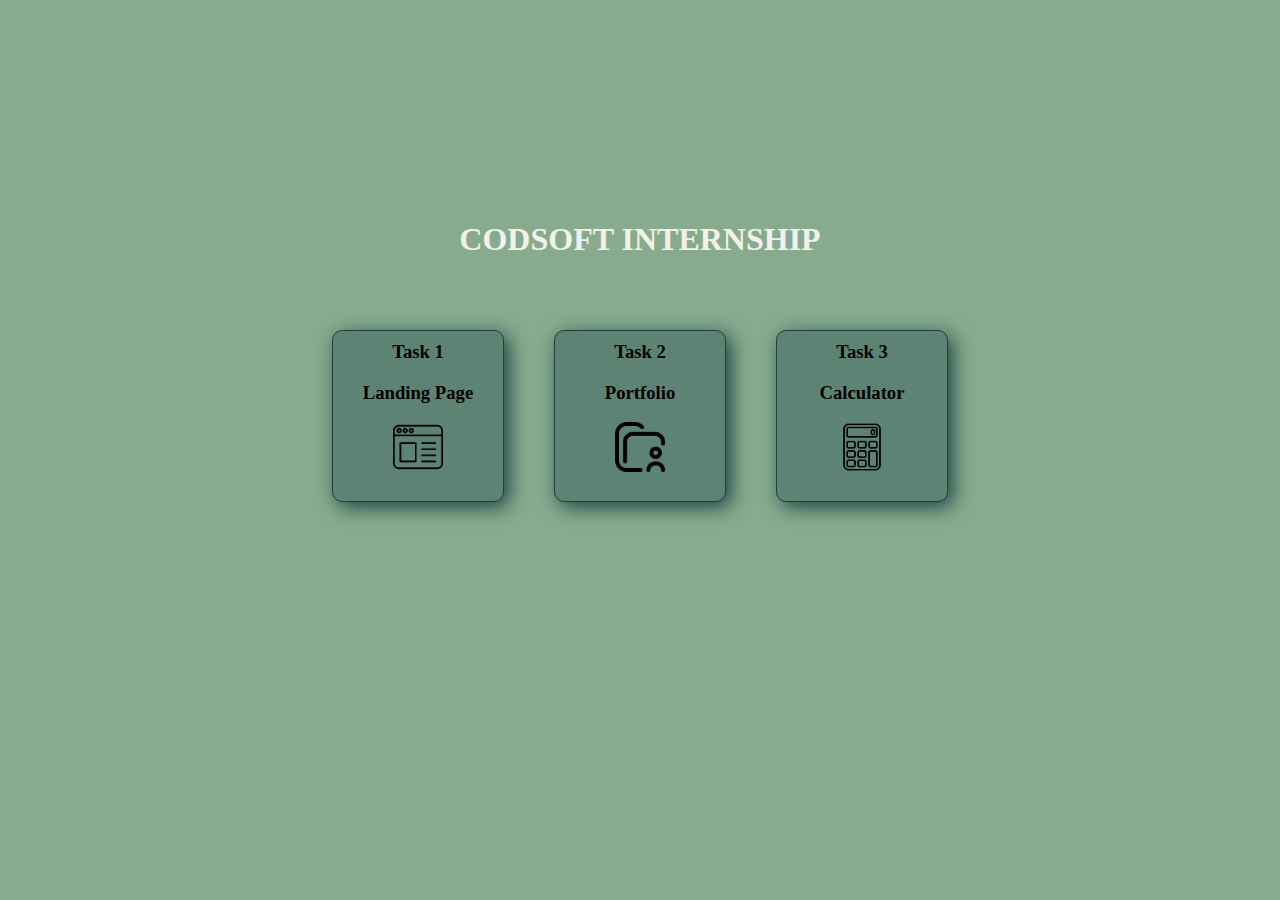
<file: index.html>
<!DOCTYPE html>
<html lang="en">
<head>
    <meta charset="UTF-8">
    <meta name="viewport" content="width=device-width, initial-scale=1.0">
    <title>Internship Tasks</title>
    <style>
        body
        {
            background-color:#88AB8E;
        }
        .box
        {
            height:150px;
            width:150px;
            color:black;
            background-color:#5C8374;
            font-size:14pt;
            text-align: center;
            margin-top: 50px;
            padding:10px;
            border: 1px solid #1B4242;
            border-radius: 10px;
            box-shadow: 5px 5px 20px #1B4242;
            font-weight: bold;
            font-family:Georgia, 'Times New Roman', sans-serif, serif;
            transition: .3s all ease-in-out;
        }
        .box:hover {
            scale: 1.5;
            transition: .3s all ease-in-out;
            color:#F2F1EB;
            text-transform: uppercase;
        }
        .cod {
            display: flex;
            justify-content: center;
            text-transform: uppercase;
            color:#F2F1EB;
            margin-top: 200px;
        }
        a
        {
            text-decoration:none;
            color:#F2F1EB;
        }
        .flexc {
            display: flex;
            flex-wrap: wrap;
            width:100%;
            justify-content: center;
            gap: 50px
        }
        img {
            height:50px;
            width:50px;
        }
    </style>
</head>
<body>
    <div class="cod">
        <h1>CODSOFT Internship</h1>
    </div>
    <div class="flexc">
        <a href="./LandingPage/index.html" target="_blank">
            <div class="box">
                Task 1
                <br>
                <p>Landing Page</p>
                <img src="./assets/landp.png" alt="LandingPage"/>
            </div>
        </a>
        <a href="./Portfolio/index.html" target="_blank">
            <div class="box">
                Task 2
                <br>
                <p>Portfolio</p>
                <img src="./assets/port.png" alt="Portfolio"/>
            </div>
        </a>
        <a href="./Calculator/index.html" target="_blank">
            <div class="box">
                Task 3
                <br>
                <p>Calculator</p>
                <img src="./assets/calc.png" alt="Calculator"/>
            </div>
        </a>
    </div>
</body>
</html>
</file>
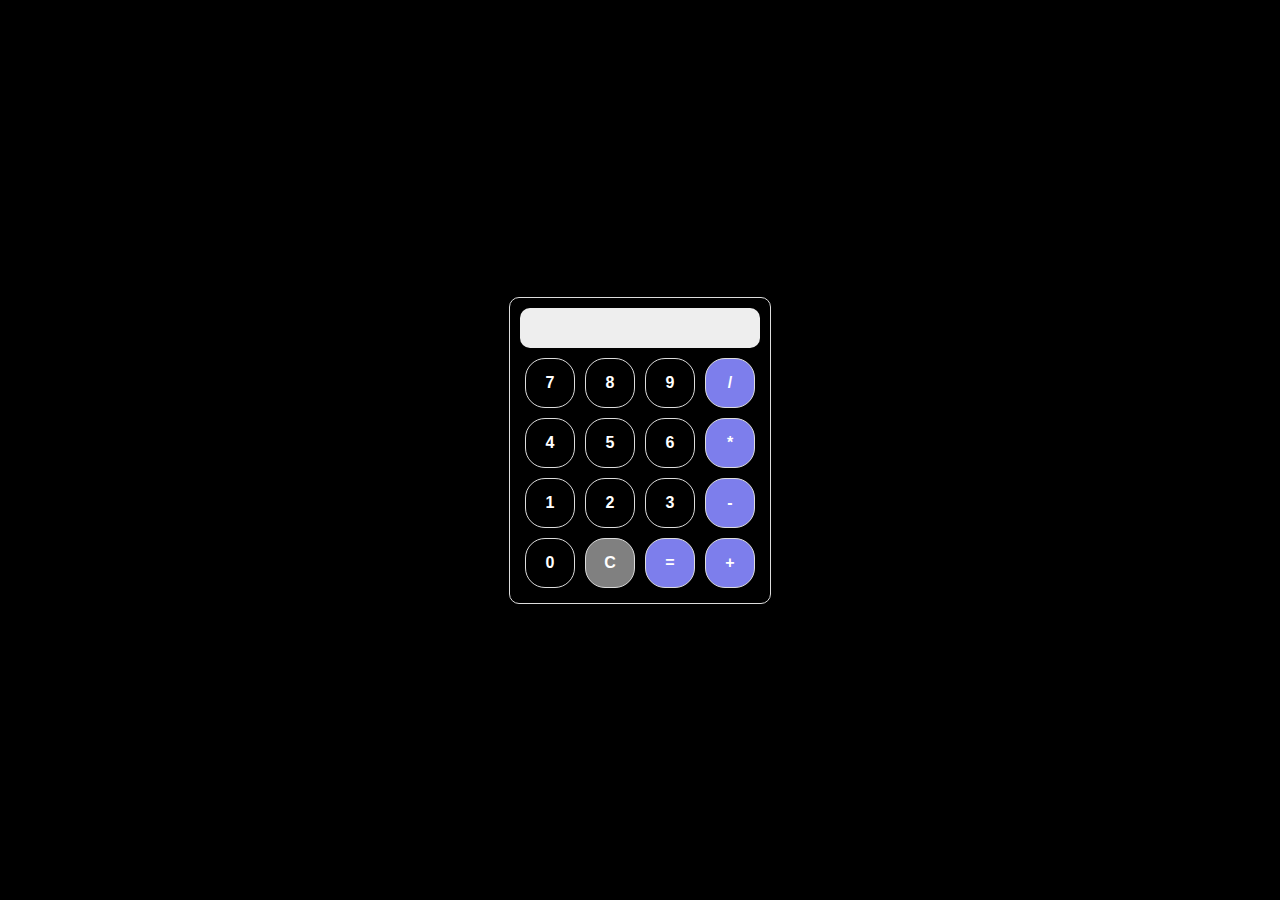
<file: Calculator/index.html>
<!DOCTYPE html>
<html lang="en">
<head>
    <meta charset="UTF-8">
    <meta name="viewport" content="width=device-width, initial-scale=1.0">
    <title>Simple Calculator</title>
    <link rel="stylesheet" href="./style3.css">
</head>
<body>
    <div class="container">
        <div id="calculator">
            <div id="display"></div>
            <div id="buttons">
                <button onclick="addNumber('7')">7</button>
                <button onclick="addNumber('8')">8</button>
                <button onclick="addNumber('9')">9</button>
                <button onclick="addOperator('/')" class="operator">/</button>
                <br>
                <button onclick="addNumber('4')">4</button>
                <button onclick="addNumber('5')">5</button>
                <button onclick="addNumber('6')">6</button>
                <button onclick="addOperator('*')" class="operator">*</button>
                <br>
                <button onclick="addNumber('1')">1</button>
                <button onclick="addNumber('2')">2</button>
                <button onclick="addNumber('3')">3</button>
                <button onclick="addOperator('-')" class="operator">-</button>
                <br>
                <button onclick="addNumber('0')">0</button>
                <button onclick="clearDisplay()" class="clear">C</button>
                <button onclick="calculate()" class="operator">=</button>
                <button onclick="addOperator('+')" class="operator">+</button>
            </div>
        </div>
    </div>
    <script src="script.js"></script>
</body>
</html>
</file>
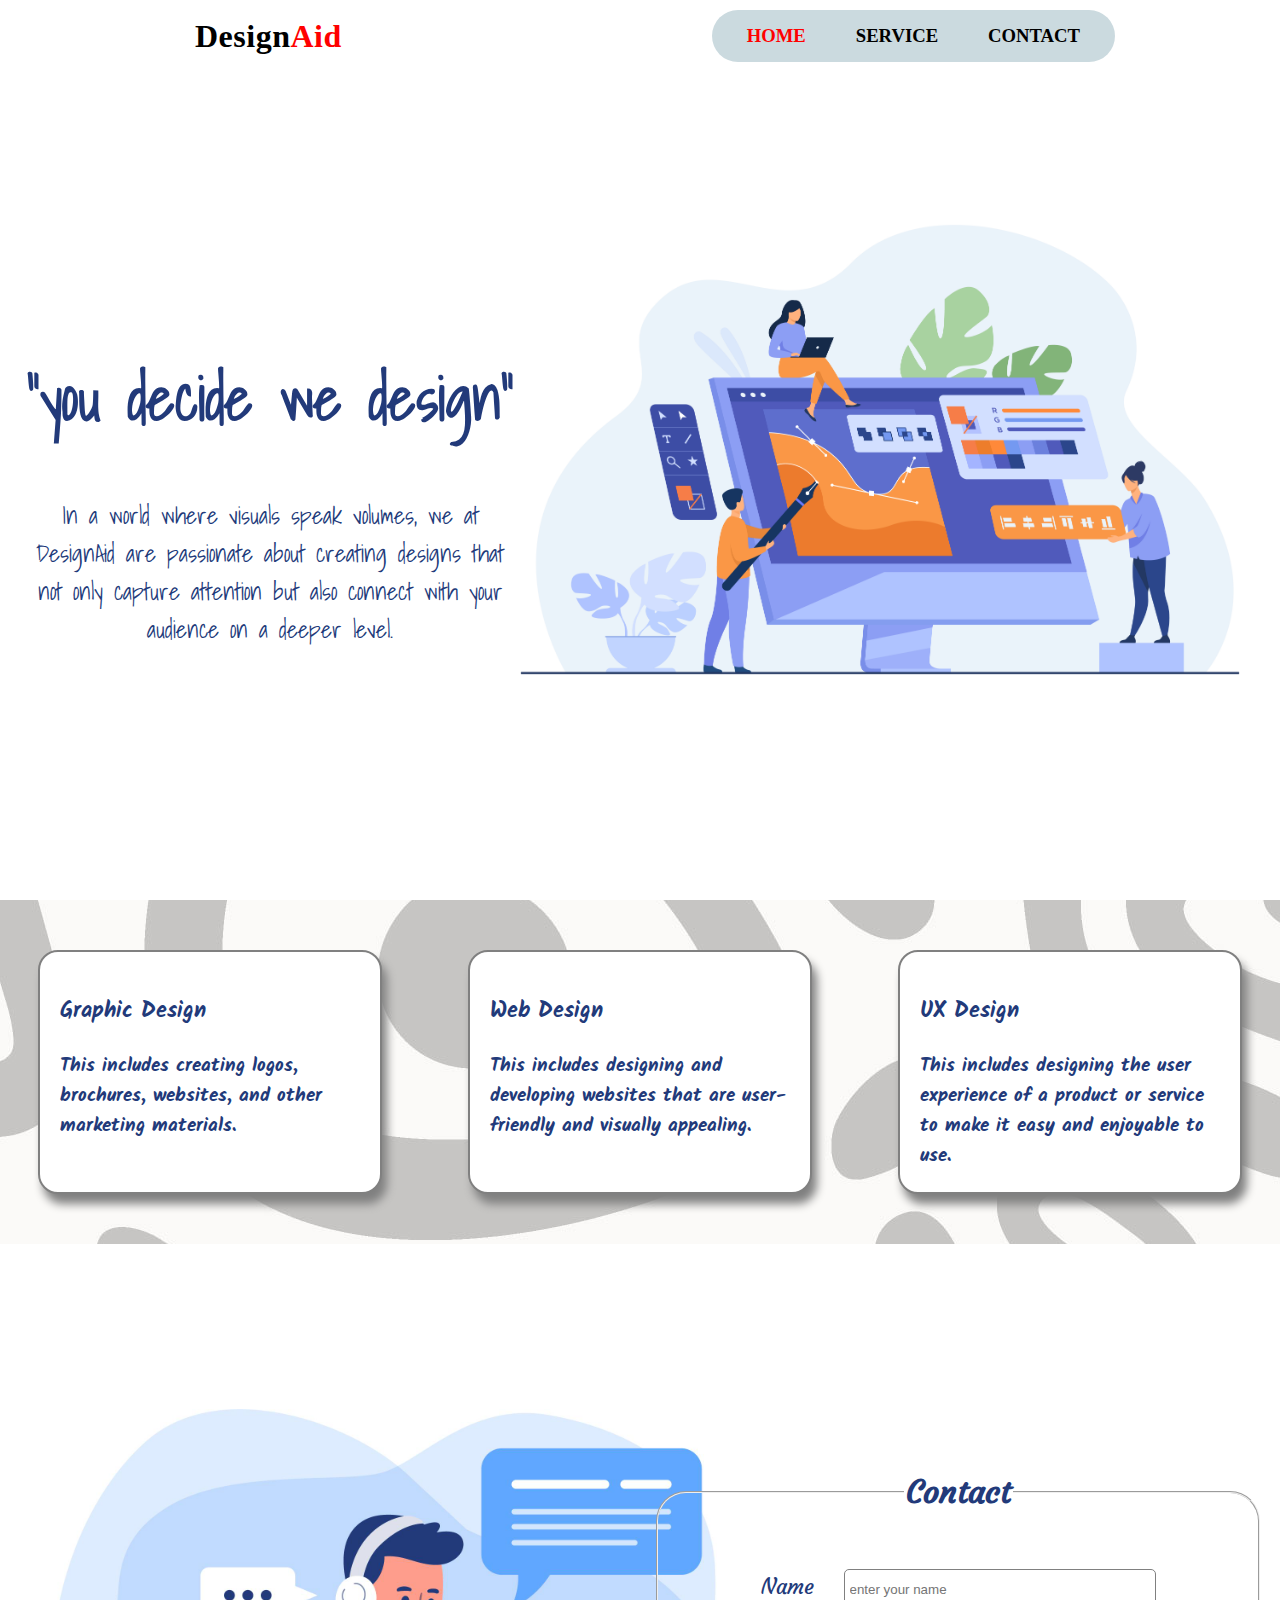
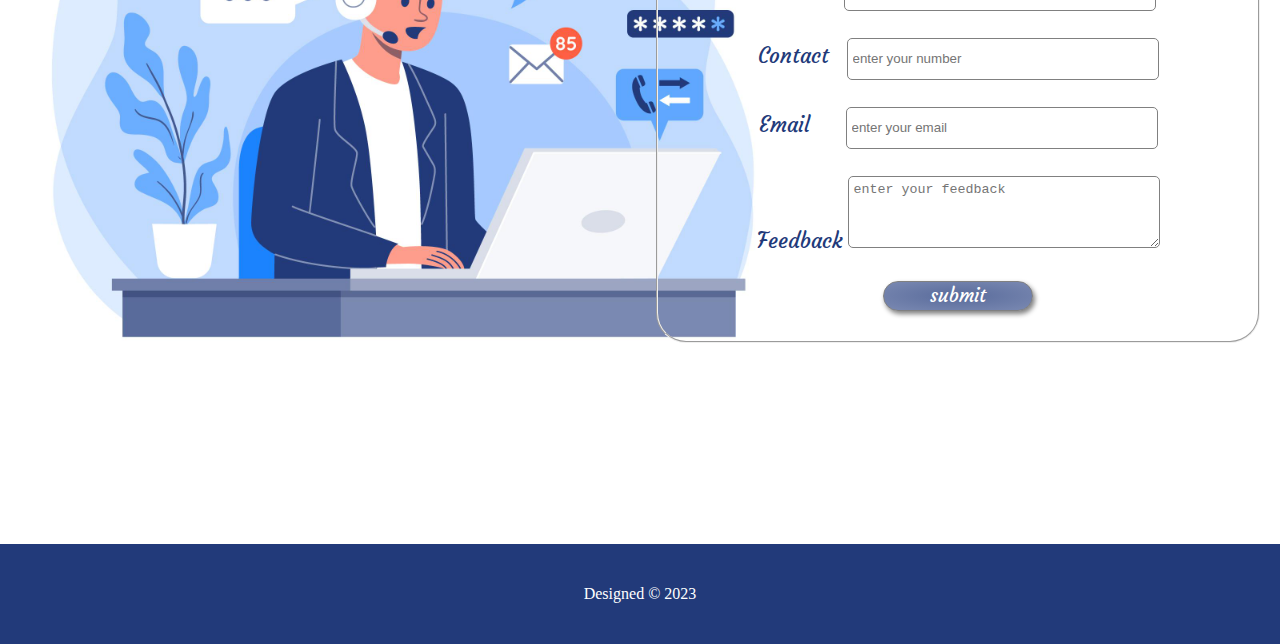
<file: LandingPage/index.html>
<!DOCTYPE html>
<html lang="en">
<head>
    <meta charset="UTF-8">
    <meta name="viewport" content="width=device-width, initial-scale=1.0">
    <title>DesignAid</title>
    <link rel="stylesheet" type="text/css" href="./style1.css" />
    <link rel="preconnect" href="https://fonts.googleapis.com">
    <link rel="preconnect" href="https://fonts.gstatic.com" crossorigin>
    <link href="https://fonts.googleapis.com/css2?family=Shadows+Into+Light&display=swap" rel="stylesheet">
    <link href="https://fonts.googleapis.com/css2?family=Kalam:wght@300&display=swap" rel="stylesheet">
    <link href="https://fonts.googleapis.com/css2?family=Courgette&display=swap" rel="stylesheet">
    </head>
<body>
    <div class="fixed-top">
        <div class="container">
            <a href="index.html">
                <h1 class="logo">
                    Design<span>Aid</span>
                </h1>
            </a>
            <nav id="navbar" class="navbar">
                <ul>
                    <li><a href="#home" class="active">Home</a></li>
                    <li><a href="#service">Service</a></li>
                    <li><a href="#contact">Contact</a></li>
                </ul>
            </nav>
        </div>
    </div>
    <div class="cover" id="home">
        <div class="cover-text">
            <h2>"you decide we design"</h2>
            <p>In a world where visuals speak volumes, we at DesignAid are passionate about creating designs that not only capture attention but also connect with your audience on a deeper level.</p>
        </div>
    </div>
    <div class="service" id="service">
        <div class="service-box">
            <h3>Graphic Design</h3>
            <p>This includes creating logos, brochures, websites, and other marketing materials.</p>
        </div>
        <div class="service-box">
            <h3>Web Design</h3>
            <p>This includes designing and developing websites that are user-friendly and visually appealing.</p>
        </div>
        <div class="service-box">
            <h3>UX Design</h3>
            <p>This includes designing the user experience of a product or service to make it easy and enjoyable to use.</p>
        </div>
    </div>
    <div class="contact" id="contact">
        <fieldset>
            <legend><h2>Contact</h2></legend>
            <form action method="get">
                <label for="name">Name &nbsp;&nbsp;&nbsp;
                    <input type="text"id="name"name="name" required="required" placeholder="enter your name">
                    </label><br>
                </br>
                <label for="contact_no">Contact &nbsp;
                    <input type="text"id="contact_no"name="contact_no" required="required" placeholder="enter your number">
                </label><br><br>
                <label for="email">Email &nbsp;&nbsp;&nbsp;&nbsp;
                    <input type="text"id="email"name="email" required="required" placeholder="enter your email">
                </label><br><br>
                <label for="feedback">Feedback 
                    <textarea required="required" placeholder="enter your feedback"></textarea>
                </label><br><br>
                <input type="submit"value="submit">
            </form>
        </fieldset>
    </div>
    <div id="footer">
        Designed &copy; 2023
    </div>
</body>
</html>
</file>
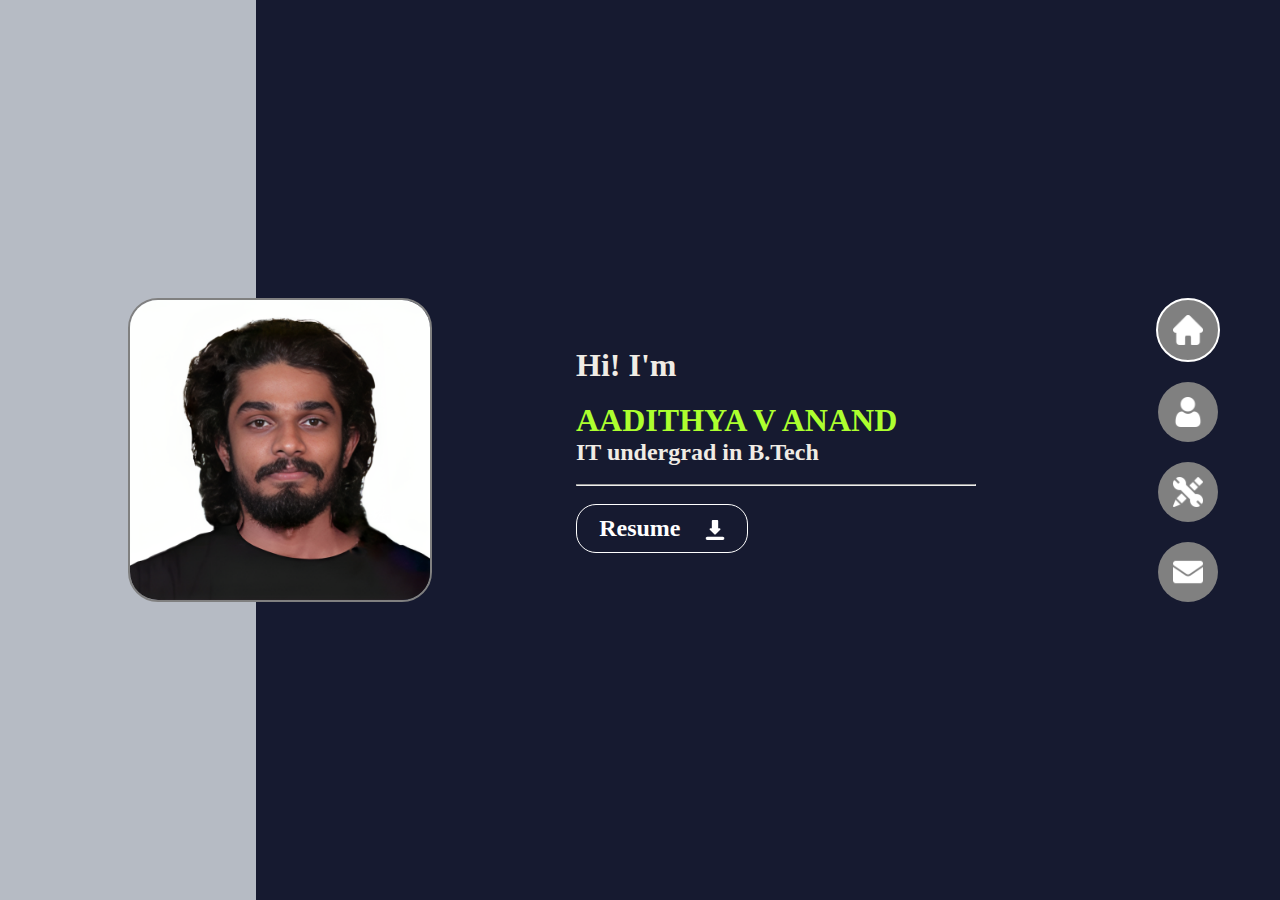
<file: Portfolio/index.html>
<!DOCTYPE html>
<html lang="en">
<head>
    <meta charset="UTF-8">
    <meta name="viewport" content="width=device-width, initial-scale=1.0">
    <title>Portfolio | HOME</title>
    <link rel="stylesheet" type="text/css" href="./style2.css" />
</head>
<body>
    <div class="header">
        <div class="left">
        </div>
        <div class="right">
            <h1>Hi! I'm</h1><br/>
            <h1 class="name">AADITHYA V ANAND</h1>
            <h2>IT undergrad in B.Tech</h2>
            <br/>
            <hr/>
            <br>
            <a href="./img/resume.pdf" download="resume.pdf">
                <div class="resume">
                    <h2>Resume</h2>
                    <img src="./img/download.png" alt="download cv"/>
                </div>
            </a>
        </div>
    </div>
    <div class="profile">
        <img src="./img/dp.png" alt="profile photo"/>
    </div>
    <div class="nav">
        <a href="./index.html">
            <div class="nav-button active">
                <img src="./img/home.png" alt="home"/>
            </div>
        </a>
        <a href="./about.html">
            <div class="nav-button">
                <img src="./img/about.png" alt="abput"/>
            </div>
        </a>
        <a href="./project.html">
            <div class="nav-button">
                <img src="./img/project.png" alt="project"/>
            </div>
        </a>
        <a href="./contact.html">
            <div class="nav-button">
                <img src="./img/contact.png" alt="contact"/>
            </div>
        </a>
    </div>
</body>
</html>
</file>
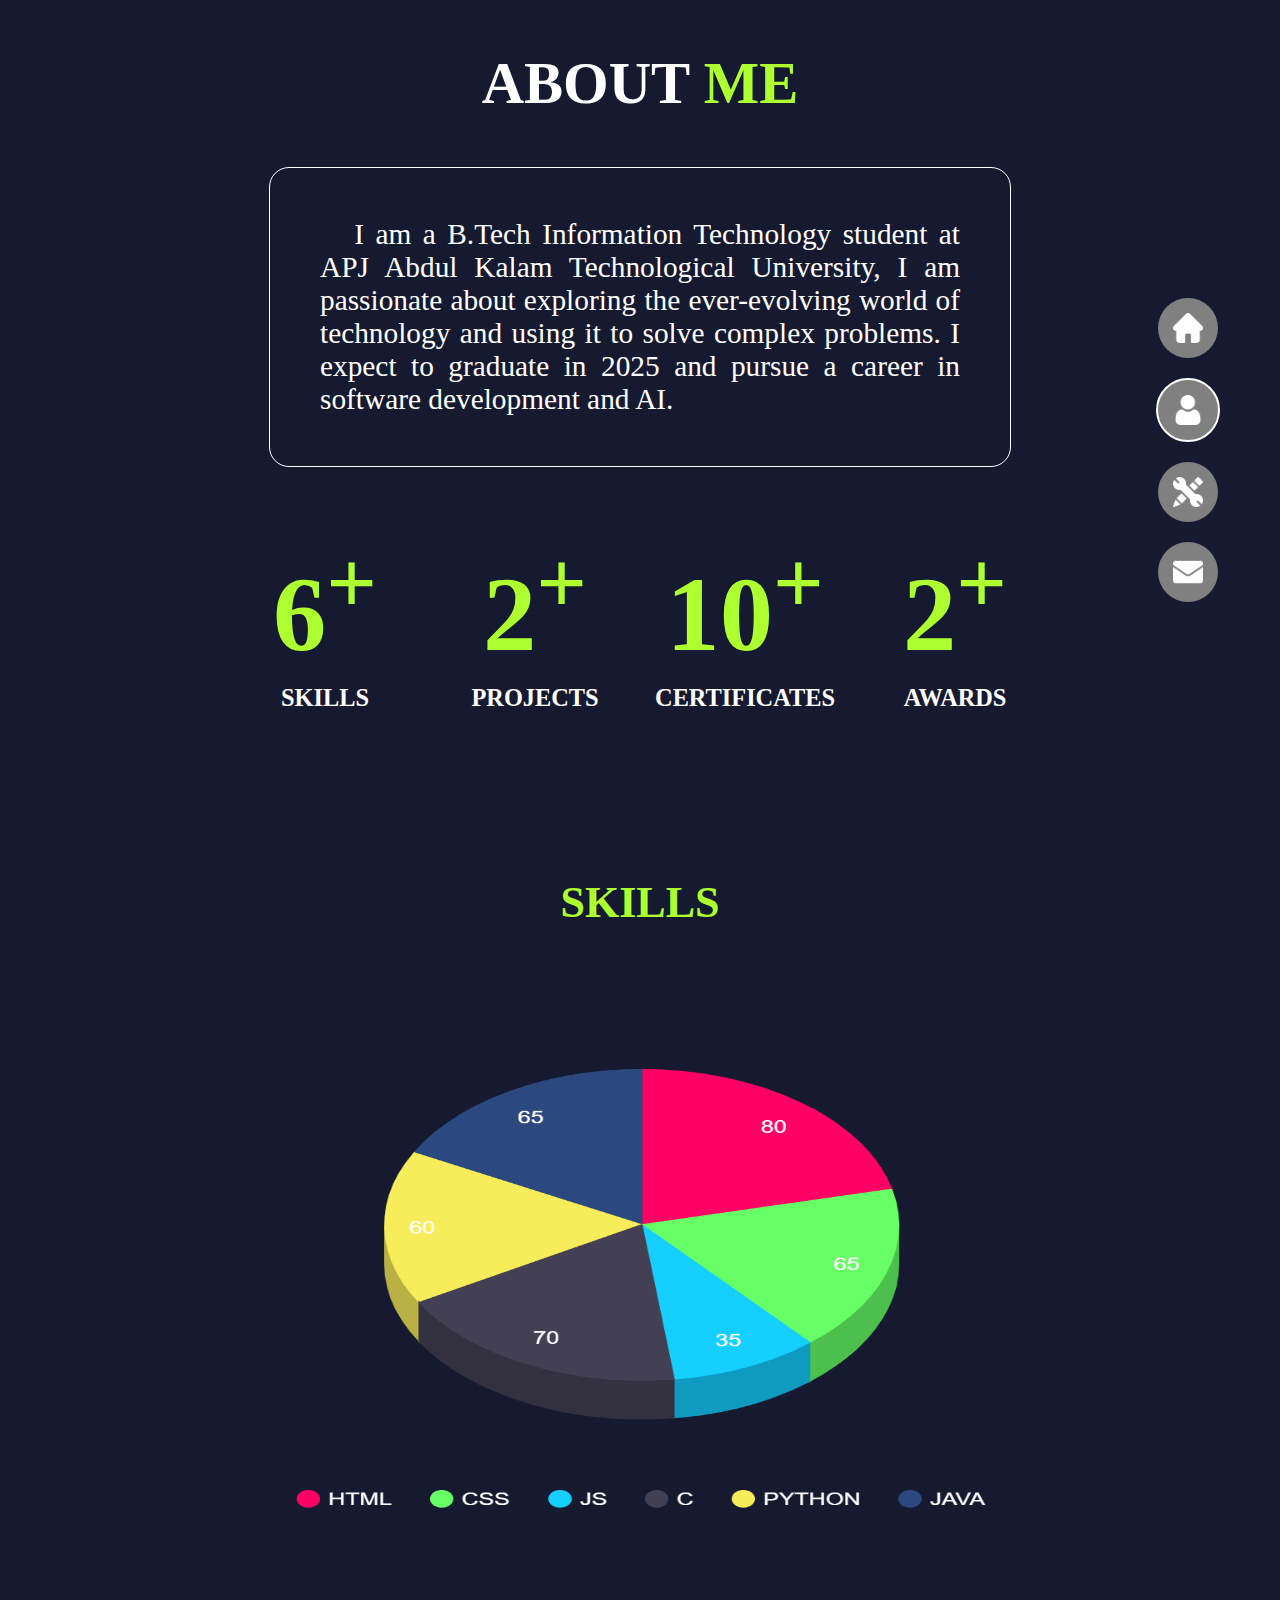
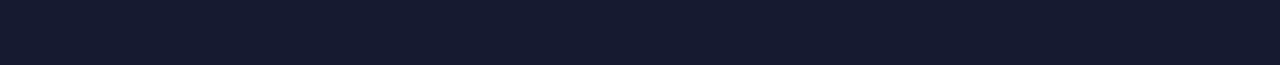
<file: Portfolio/about.html>
<!DOCTYPE html>
<html lang="en">
<head>
    <meta charset="UTF-8">
    <meta name="viewport" content="width=device-width, initial-scale=1.0">
    <title>Portfolio | About</title>
    <link rel="stylesheet" type="text/css" href="./pagestyles.css" />
</head>
<body>
    <div class="nav">
        <a href="./index.html">
            <div class="nav-button">
                <img src="./img/home.png" alt="home"/>
            </div>
        </a>
        <a href="./about.html">
            <div class="nav-button active">
                <img src="./img/about.png" alt="abput"/>
            </div>
        </a>
        <a href="./project.html">
            <div class="nav-button">
                <img src="./img/project.png" alt="project"/>
            </div>
        </a>
        <a href="./contact.html">
            <div class="nav-button">
                <img src="./img/contact.png" alt="contact"/>
            </div>
        </a>
    </div>

    <div class="heading">
        <h1>ABOUT <span>ME</span></h1>
    </div>
    <div class="container">
        <p>&nbsp;&nbsp;&nbsp;I am a B.Tech Information Technology student at APJ Abdul Kalam Technological University, I am passionate about exploring the ever-evolving world of technology and using it to solve complex problems. I expect to graduate in 2025 and pursue a career in software development and AI.</p>
    </div>
    <div class="container">
        <div class="box">
            <h1>6<sup>+</sup></h1>
            <br>
            <h5>SKILLS</h5>
        </div>
        <div class="box">
            <h1>2<sup>+</sup></h1>
            <br>
            <h5>PROJECTS</h5>
        </div>
        <div class="box">
            <h1>10<sup>+</sup></h1>
            <br>
            <h5>CERTIFICATES</h5>
        </div>
        <div class="box">
            <h1>2<sup>+</sup></h1>
            <br>
            <h5>AWARDS</h5>
        </div>
    </div>
    <div class="free"></div>
    <div class="heading">
        <h2><span>SKILLS</span></h2>
    </div>
    
    <img src="./img/pie.png" alt="skill pie diagram" class="pie"/>

    <div class="footer">

    </div>
</body>
</html>
</file>
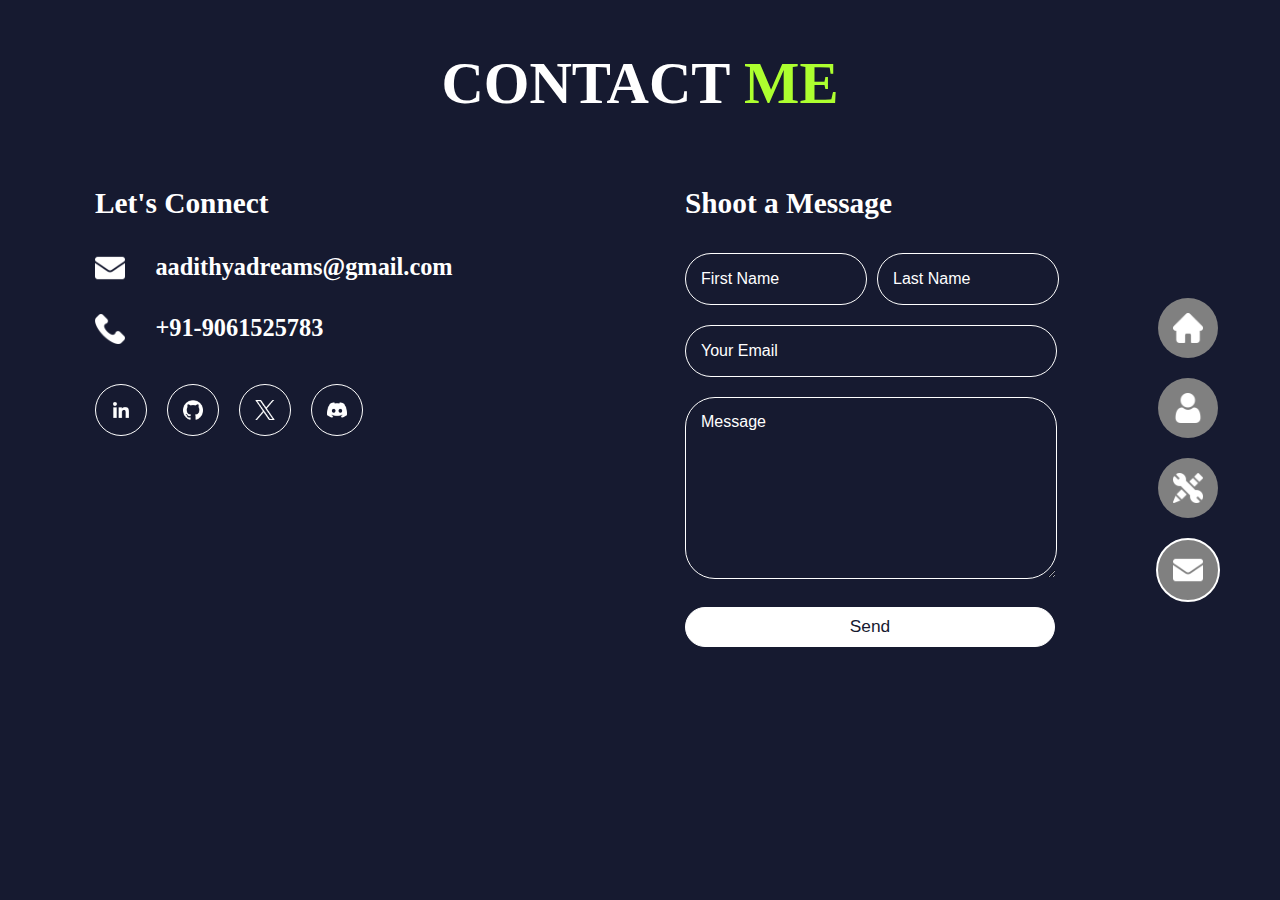
<file: Portfolio/contact.html>
<!DOCTYPE html>
<html lang="en">
<head>
    <meta charset="UTF-8">
    <meta name="viewport" content="width=device-width, initial-scale=1.0">
    <title>Portfolio | Contact</title>
    <link rel="stylesheet" type="text/css" href="./contact.css" />
</head>
<body>
    <div class="heading">
        <h1>CONTACT <span>ME</span></h1>
    </div>
    <div class="nav">
        <a href="./index.html">
            <div class="nav-button">
                <img src="./img/home.png" alt="home"/>
            </div>
        </a>
        <a href="./about.html">
            <div class="nav-button">
                <img src="./img/about.png" alt="abput"/>
            </div>
        </a>
        <a href="./project.html">
            <div class="nav-button">
                <img src="./img/project.png" alt="project"/>
            </div>
        </a>
        <a href="./contact.html">
            <div class="nav-button active">
                <img src="./img/contact.png" alt="contact"/>
            </div>
        </a>
    </div>

    <div class="container">
        <div class="inner-box">
            <h4>
                Let's Connect
            </h4>
            <br>
            <img src="./img/contact.png" class="contact"/>
            <h5>&nbsp;&nbsp;&nbsp;&nbsp;&nbsp;aadithyadreams@gmail.com</h5>
            <br>

            <img src="./img/call.png" class="contact"/>
            <h5>&nbsp;&nbsp;&nbsp;&nbsp;&nbsp;+91-9061525783</h5>
            <br>

            <div  class="social">
                <a href="https://www.linkedin.com/in/aadi-dreams/" target="_blank">
                    <div class="social-button">
                        <img src="./img/linkedin.png" alt="linkedin"/>
                    </div>
                </a>
                <a href="https://github.com/AadiDreams" target="_blank">
                    <div class="social-button">
                        <img src="./img/github.png" alt="github"/>
                    </div>
                </a>
                <a href="https://twitter.com/AadiDreams" target="_blank">
                    <div class="social-button">
                        <img src="./img/x.png" alt="twitter"/>
                    </div>
                </a>
                <a href="https://discord.com/users/mr.quiet_01" target="_blank">
                    <div class="social-button">
                        <img src="./img/discord.png" alt="discord"/>
                    </div>
                </a>
            </div>
        </div>
        <div class="inner-box">
            <h4>Shoot a Message</h4>
            <br>
            <input type="text" placeholder="First Name" style="margin-right: 10px;float: left;"/>
            <input type="text" placeholder="Last Name"/>
            <input type="text" placeholder="Your Email" style="width: 340px"/>
            <textarea placeholder="Message"></textarea>
            <form action="#">
                <input type="submit" value="Send"/>
            </form>
        </div>
    </div>

    <div class="footer">
    </div>
</body>
</html>
</file>
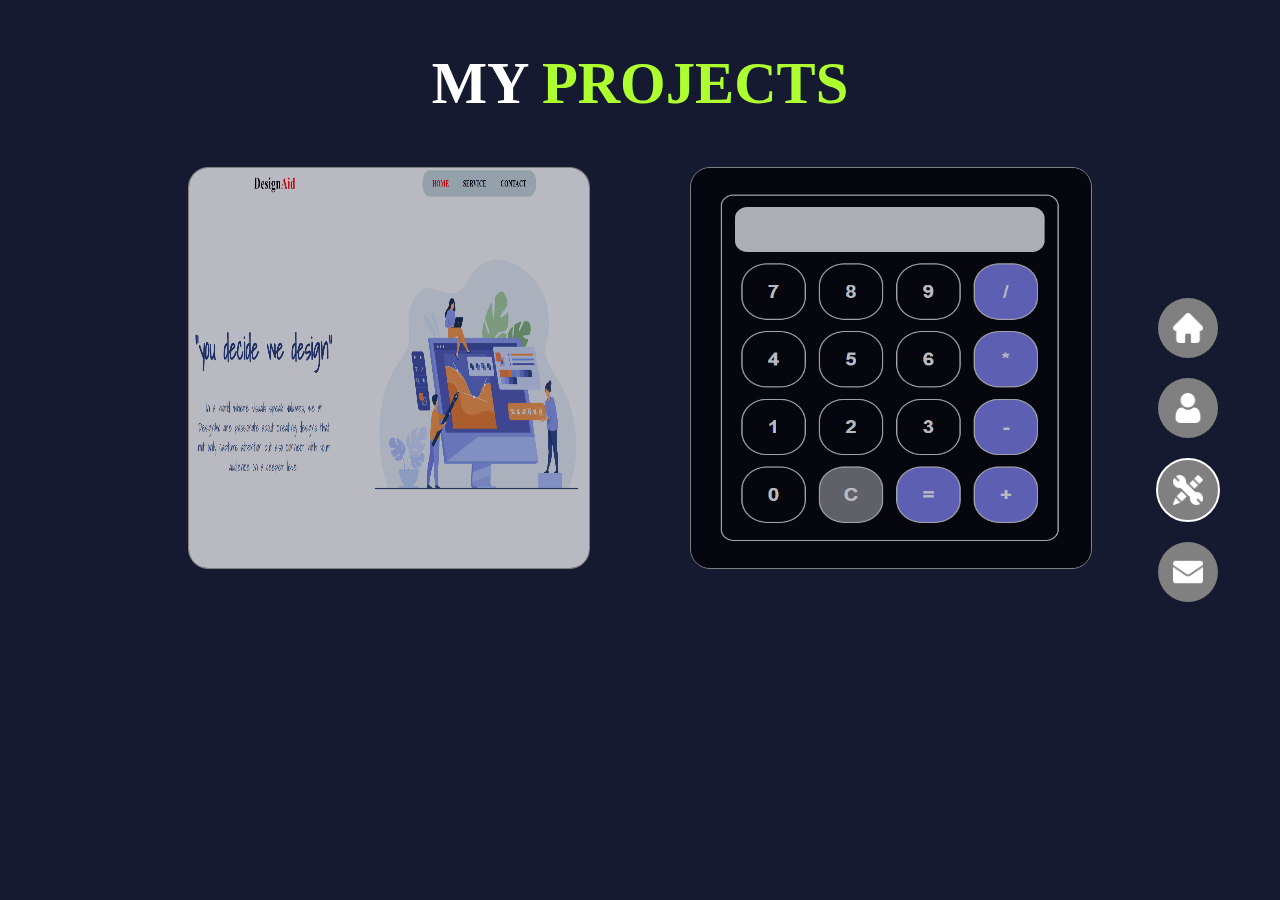
<file: Portfolio/project.html>
<!DOCTYPE html>
<html lang="en">
<head>
    <meta charset="UTF-8">
    <meta name="viewport" content="width=device-width, initial-scale=1.0">
    <title>Portfolio | Projects</title>
    <link rel="stylesheet" type="text/css" href="./pagestyles.css" />
</head>
<body>
    <div class="heading">
        <h1>MY <span>PROJECTS</span></h1>
    </div>
    <div class="container">
        <div class="lbox">
            <a href="https://aadidreams.github.io/CODSOFT/LandingPage/index.html" target="_blank">
            <img src="./img/project1.png"/>
            <h3>Landing Page</h3>
            </a>
        </div>
        <div class="lbox">
            <a href="https://aadidreams.github.io/CODSOFT/Calculator/index.html" target="_blank">
            <img src="./img/project2.png"/>
            <h3>Calculator</h3>
            </a>
        </div>
    </div>
    
    <div class="nav">
        <a href="./index.html">
            <div class="nav-button">
                <img src="./img/home.png" alt="home"/>
            </div>
        </a>
        <a href="./about.html">
            <div class="nav-button">
                <img src="./img/about.png" alt="abput"/>
            </div>
        </a>
        <a href="./project.html">
            <div class="nav-button active">
                <img src="./img/project.png" alt="project"/>
            </div>
        </a>
        <a href="./contact.html">
            <div class="nav-button">
                <img src="./img/contact.png" alt="contact"/>
            </div>
        </a>
    </div>
    <div class="footer">

    </div>
</body>
</html>
</file>
<file: Calculator/style3.css>
* {
    margin:0;
    padding: 0 auto;
}

.container {
    display: flex;
    width:100%;
    height:100vh;
    justify-content: center;
    align-items: center;
    background-color: #000;;
}

#calculator {
    border: 1px solid #ddd;
    border-radius: 10px;
    width: 240px;
    padding: 10px;
    margin: 0 auto;
    text-align: center;
}

#display {
    background-color: #eee;
    padding: 10px;
    font-size: 18px;
    height:20px;
    width:220px;
    margin-bottom: 5px;
    border-radius: 10px;
    font-weight: 900;
}

#buttons {
    display: flex;
    flex-wrap: wrap;
}

button {
    width: 50px;
    height: 50px;
    margin: 5px;
    border: 1px solid #ddd;
    border-radius: 20px;
    background-color: #000;
    color:#fff;
    font-size: 16px;
    font-weight:700;
    cursor: pointer;
}
.operator {
    background-color: #7d7eec;
}
.clear {
    background-color: #808080;
}
</file>
<file: LandingPage/style1.css>
body {
    margin:0px;
    min-height: 100%;
    display:block;
}
.fixed-top {
    position: fixed;
    top: 0;
    display: block;
    background: #fff;
}
.container {
    display: flex;
    flex-wrap: wrap;
    justify-content: space-around!important;
    align-items: center!important;
    width: 100vw;
    margin: 10px;
}
.container * {
    padding:10px;
}
.logo {
    font-size: 32px;
    margin: 0;
    padding: 0;
    line-height: 1;
    font-weight: 700;
    letter-spacing: 0.5px;
}
.logo span {
    color:#ff0000;
    margin-left: -10px;
}
a {
    text-decoration: none;
    color:#000
}
.navbar {
    display: flex;
    flex-wrap: wrap;
    align-items: center;
    justify-content: space-between;
    background-color: #cbdadf;
    border-radius: 50px;
}
.navbar ul {
    margin: 0;
    padding: 0;
    display: flex;
    list-style: none;
    align-items: center;
    text-transform: uppercase;
}
.active {
    color:#ff0000;
}

.navbar a:hover {
    color:#808080;
}
.navbar li {
    font-size: 14pt;
    font-weight: bold;
    padding: 5px 15px;
}
.cover {
    width:100%;
    height:100vh;
    display: flex;
    justify-content: left;
    align-items: center;
    background-image: url('./img/cover.jpg');
    background-repeat: no-repeat;
    background-position: right;
    background-size: 800px;
}
.cover-text {
    height:300px;
    width:500px;
    padding: 20px;
    font-size: 30pt;
    color: #223a7a;
    text-align: center;
    font-family: 'Shadows Into Light',cursive;
}
.cover-text p {
    font-size: 18pt;
}
.service {
    width:100%;
    display:flex;
    justify-content: space-around;
    flex-wrap: wrap;
    gap:10px;
    padding: 50px 0px;
    background-image: url(./img/doodle.jpg);
    background-repeat: no-repeat;
    background-position: center;
    background-size: auto;
}
.service-box {
    width:300px;
    height: 200px;
    padding: 20px;
    font-family: 'Kalam', cursive;
    border:2px solid #808080;
    background-color: #fff;
    color: #223a7a;
    font-weight: 700;
    font-size: 14pt;
    border-radius: 20px;
    box-shadow: 5px 10px 10px #808080;
    transition: .5s all ease-in-out;
}

.service-box:hover {
    color: #fff !important;
    background-image: none;
    background-color: #223a7a;
    padding-top: 50px;
    transition: .5s all ease-in-out;
    box-shadow: 10px 15px 15px #808080;
}
.contact {
    width:100%;
    height:100vh;
    display:flex;
    justify-content: flex-end;
    align-items: center;
    text-align: center;
    background-image: url('./img/contact.jpg');
    background-repeat: no-repeat;
    background-position: left;
    background-size: 800px;
}
.contact fieldset {
    width:500px;
    padding:30px 50px;
    margin: 20px;
    font-size: 16pt;
    border-radius: 30px;
    color:#223a7a;
    font-family: 'Courgette', cursive;
}
input[type="text"] {
    height:30px;
    width:300px;
    border: 1px solid #808080;
    border-radius: 5px;
    padding:5px;
}
textarea {
    height:60px;
    width:300px;
    border-radius: 5px;
    padding:5px;
    border: 1px solid #808080;
}
input[type="text"]:hover, textarea:hover {
    border:1.5px solid #a6c9ff;
}
input[type="submit"] {
    height:30px;
    width:150px;
    color:#fff;
    font-family: 'Courgette', cursive;
    font-size: 14pt;
    background-image: radial-gradient(#596b9b,#7a89b2);
    border:1px solid #808080;
    box-shadow: 2px 3px 5px #808080;
    border-radius: 20px;
    transition: .5s all ease-in-out;
}
input[type="submit"]:hover {
    width:250px;
    letter-spacing: 5px;
    background-image: radial-gradient(#7a89b2,#596b9b);
    transition: .5s all ease-in-out;
}
#footer {
    display: flex;
    width:100%;
    height:100px;
    justify-content: center;
    align-items: center;
    color:#fff;
    background-color: #223a7a;
}
</file>
<file: Portfolio/style2.css>
* {
    margin: 0;
    padding: 0 auto;
}
body {
    font-size: 12pt;
    color:#000;
    background-color:#161A30;
}
.header {
    display: flex;
    width:100%;
    height:100dvh;
}
.left {
    width:20%;
    height:100dvh;
    position: absolute;
    top:0px;
    left:0px;
    background-color: #B6BBC4;
}
.right {
    display: flex;
    flex-direction: column;
    position: absolute;
    top:50%;
    left:45%;
    transform: translateY(-50%);
    color:#F0ECE5;
    width:400px;
}
.profile {
    width:300px;
    height:300px;
    display: block;
    position: absolute;
    top:50%;
    left: 10%;
    transform: translateY(-50%);
    border: 2px solid #808080;
    border-radius: 30px;
    overflow: hidden;
}
.profile img {
    width:300px;
    height:300px;
}
.nav {
    display:flex;
    position: fixed;
    top:50%;
    right:50px;
    transform: translateY(-50%);
    flex-direction: column;
    justify-content: space-around;
    align-items: center;
}
.nav-button {
    height:60px;
    width:60px;
    min-width: 60px;
    display: flex;
    justify-content: center;
    align-items: center;
    border-radius: 50%;
    border: none;
    margin: 10px;
    background-color: #808080;
}
.active {
    border:2px solid #fff;
}
.nav-button img {
    height:30px;
    width:30px;
}
.name {
    color:#adff2f;
}
.resume {
    width:150px;
    padding:10px;
    border:1px solid #fff;
    border-radius: 20px;
    display: flex;
    justify-content: space-around;
}
.resume img {
    height:20px;
    width:20px;
    padding-top: 5px;
}
.resume:hover {
    border:1px solid #adff2f;
}
a{
    text-decoration: none;
    color: #fff;
}
a:hover {
    color:#adff2f
}
@media(max-width:900px) {
    .nav {
        flex-direction:row;
        position: fixed;
        height:80px;
        width:100%;
        justify-content: center;
        align-items: flex-end;
        background-color: #161A30;
        right:0px;
        bottom: 0%;
        top: auto;
        transform: none;
    }
    .left {
        background-color: #161A30;
    }
    .right {
        top:45%;
        left:50%;
        width: auto;
        transform: translateX(-50%);
    }
    .profile {
        top: 20%;
    }
}
</file>
<file: Portfolio/pagestyles.css>
* {
    margin: 0;
    padding: 0 auto;
}
body {
    font-size: 22pt;
    color:#fff;
    background-color:#161A30;
}
.nav {
    display:flex;
    position: fixed;
    top:50%;
    right:50px;
    transform: translateY(-50%);
    flex-direction: column;
    justify-content: space-around;
    align-items: center;
}
.nav-button {
    height:60px;
    width:60px;
    min-width: 60px;
    display: flex;
    justify-content: center;
    align-items: center;
    border-radius: 50%;
    border: none;
    margin: 10px;
    background-color: #808080;
}
.active {
    border:2px solid #fff;
}
.nav-button img {
    height:30px;
    width:30px;
}
.heading {
    display: flex;
    justify-content: center;
    align-items: center;
    width:100%;
    margin-top: 50px;
}
.container {
    display: flex;
    justify-content: center;
    align-items: center;
    width:100%;
    flex-wrap:wrap ;
}
.container p{
    width:50%;
    margin: 50px;
    text-align: justify;
    border: 1px solid #fff;
    border-radius: 20px;
    padding: 50px;
}
.box {
    height:190px;
    width:190px;
    padding: 10px;
    display: flex;
    align-items: center;
    justify-content: center;
    flex-wrap: wrap;
}
.box h1 {
    font-size: 80pt;
    color:#adff2f;
}
.box h1:hover {
    color:#adff2f;
}
.box:hover {
    scale: 1.10;
}
.footer,.free {
    width:100%;
    height:100px;
}
span {
    color:#adff2f;
}
.pie {
    height:70vh;
    width:100%;
}
.lbox {
    height:400px;
    width:400px;
    border:1px solid #808080;
    border-radius: 20px;
    overflow: hidden;
    margin: 50px;
    text-align: center;
    transition: .3s ease-in-out;
}
.lbox:hover {
    height:460px;
    transition: .3s ease-in-out;
}
.lbox a {
    text-decoration: none;
    text-transform: uppercase;
    color:#fff;
}
.lbox img{
    height: 400px;
    width:400px;
    opacity: .7;
}
.lbox img:hover {
    opacity: 1;
}
@media(max-width:900px) {
    .nav {
        flex-direction:row;
        position: fixed;
        height:80px;
        width:100%;
        justify-content: center;
        align-items: flex-end;
        background-color: #161A30;
        right:0px;
        bottom: 0%;
        top: auto;
        transform: none;
    }
    .container p {
        height: 300px;
        overflow: scroll;
    }
    .lbox {
        height:460px;
    }
}
</file>
<file: Portfolio/contact.css>
* {
    margin: 0;
    padding: 0 auto;
}
body {
    font-size: 22pt;
    color:#fff;
    background-color:#161A30;
}
.nav {
    display:flex;
    position: fixed;
    top:50%;
    right:50px;
    transform: translateY(-50%);
    flex-direction: column;
    justify-content: space-around;
    align-items: center;
}
.nav-button {
    height:60px;
    width:60px;
    min-width: 60px;
    display: flex;
    justify-content: center;
    align-items: center;
    border-radius: 50%;
    border: none;
    margin: 10px;
    background-color: #808080;
}
.active {
    border:2px solid #fff;
}
.nav-button img {
    height:30px;
    width:30px;
}
.heading {
    display: flex;
    justify-content: center;
    align-items: center;
    width:100%;
    margin:50px 0px;
}
.container {
    display: flex;
    justify-content: center;
    align-items: flex-start;
    width:100%;
    flex-wrap:wrap ;
    gap:50px;
}
.footer {
    width:100%;
    height:70px;
}
span {
    color:#adff2f;
}
.inner-box {
    width:500px;
    padding: 20px;
}
.social {
    display: flex;
    height:70px;
    width:100%;
    justify-content: flex-start;
    gap:20px;
    align-items: center;
}
.social-button {
    height:50px;
    width:50px;
    min-width: 50px;
    display: flex;
    justify-content: center;
    align-items: center;
    border-radius: 50%;
    border: 1px solid #fff;
    transition: .2s ease-in-out;
}
.social-button img {
    height:20px;
    width:20px;
}
.social-button:hover {
    background-color: #808080;
    transition: .2s ease-in-out;
}
.contact {
    height:30px;
    width:30px;
    float: left;
}
input[type="text"] {
    height:20px;
    width:150px;
    border: none;
    border-radius: 50px;
    padding:15px;
    font-size: 12pt;
    margin-bottom: 20px;
    background-color: #161A30;
    border: 1px solid #fff;
    color: #fff;
}
textarea {
    height:150px;
    width:340px;
    border-radius: 30px;
    padding:15px;
    margin-bottom: 20px;
    font-size: 12pt;
    font-family: arial;
    background-color: #161A30;
    border: 1px solid #fff;
    color: #fff;
}
input[type="submit"] {
    height:40px;
    width:370px;
    color:#161A30;
    background-color: #fff;
    font-size: 13pt;
    border: 1px solid #fff;
    border-radius: 20px;
    transition: .2s all ease-in-out;
}
input[type="submit"]:hover {
    letter-spacing: 10px;
    transition: .2s all ease-in-out;
}
input::placeholder, textarea::placeholder {
    color:#fff;
}
@media(max-width:900px) {
    .nav {
        flex-direction:row;
        position: fixed;
        height:80px;
        width:100%;
        justify-content: center;
        align-items: flex-end;
        background-color: #161A30;
        right:0px;
        bottom: 0%;
        top: auto;
        transform: none;
    }
}
</file>
